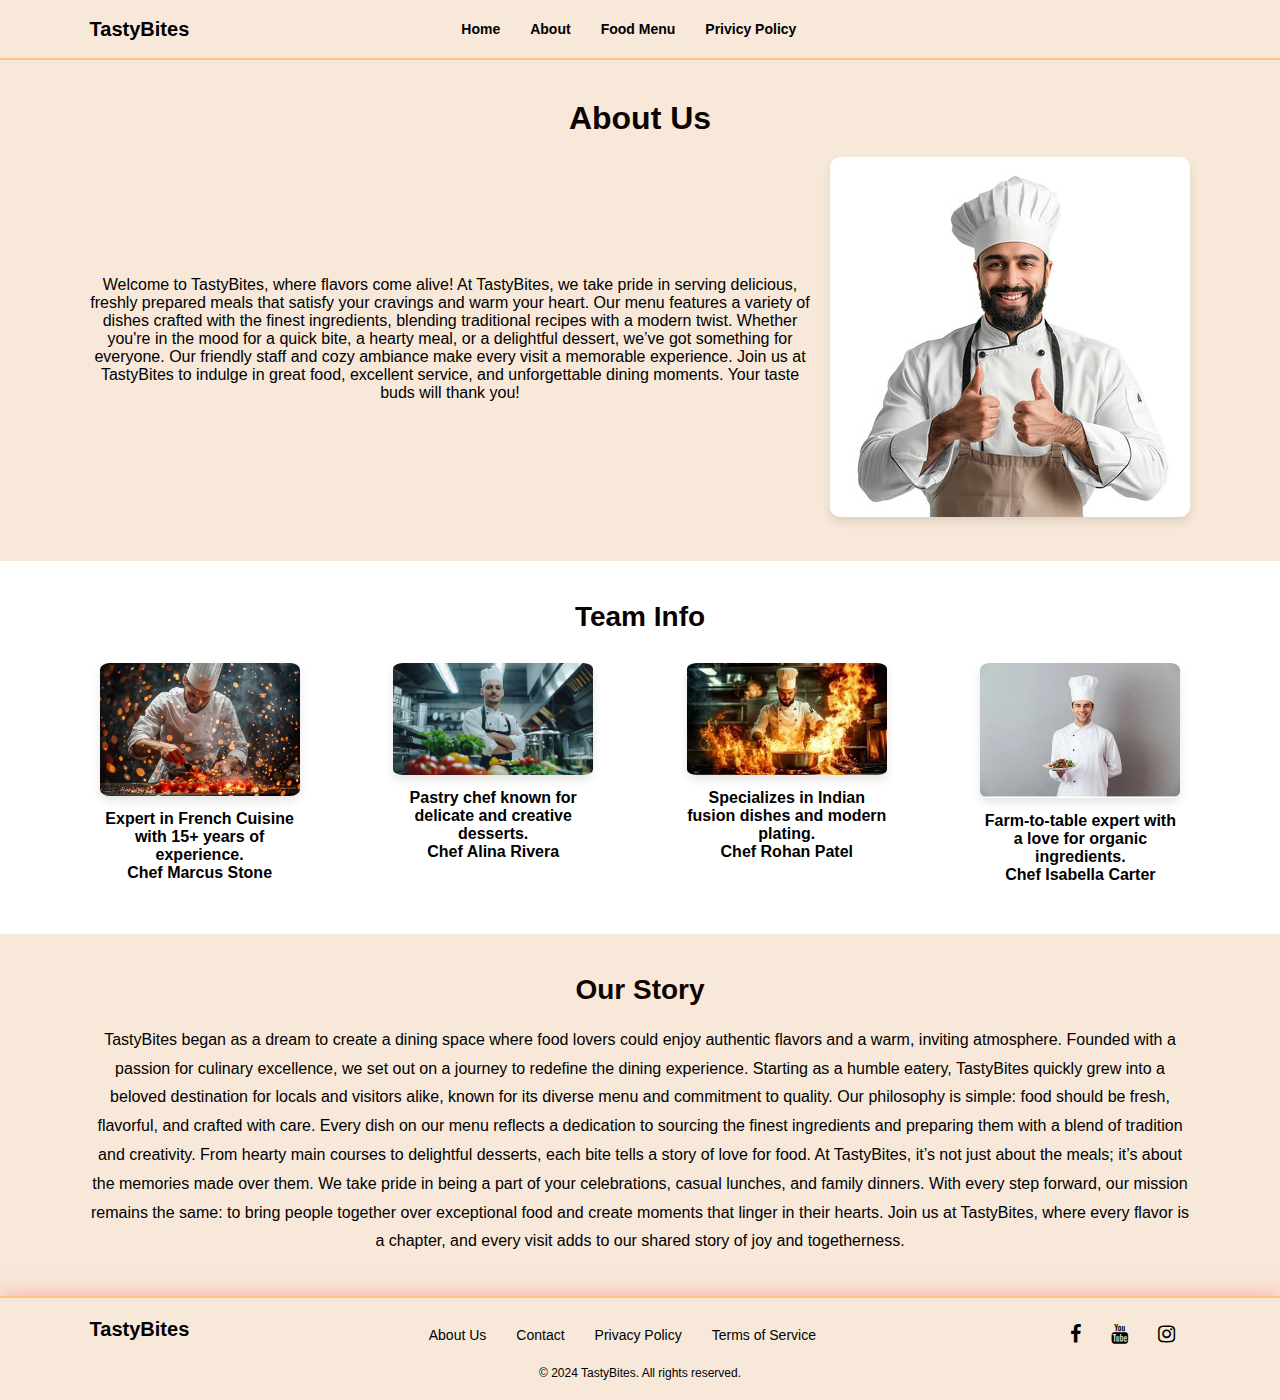
<file: About.html>
<!DOCTYPE html>
<html lang="en">
<head>
    <link rel="stylesheet" href="About.css">
    <link rel="shortcut icon" href="./imeges/fev icon.png" type="image/x-icon">
    <link rel="stylesheet" href="https://cdnjs.cloudflare.com/ajax/libs/font-awesome/6.5.2/css/all.min.css" integrity="sha512-SnH5WK+bZxgPHs44uWIX+LLJAJ9/2PkPKZ5QiAj6Ta86w+fsb2TkcmfRyVX3pBnMFcV7oQPJkl9QevSCWr3W6A==" crossorigin="anonymous" referrerpolicy="no-referrer" />
    <meta charset="UTF-8">
    <link rel="stylesheet" href="https://cdnjs.cloudflare.com/ajax/libs/font-awesome/4.7.0/css/font-awesome.min.css">
    <meta name="viewport" content="width=device-width, initial-scale=1.0">
    <title>About </title>

<body>
     
    <header>
        <div class="header">
           <div class="logo">
             <p>TastyBites</p>
 
             </div>
             <div class="bar">
                 <i class="fa-solid fa-bars"></i>
                 <i class="fa-solid fa-xmark" id="hdcross"></i>
             </div>
             <div class="nav">
                 <ul>
                     <a href="index.html">
                         <li>Home</li>
                     </a>
                     <a href="About.html">
                         <li>About</li>
                     </a>
                     <a href="Menu.html">
                         <li>Food Menu</li>
                     </a>
                     <a href="policy.html">
                         <li>Privicy Policy</li>
                     </a>  
                 </ul>
             </div>
             <div class="account">
                 <ul>
                     <a href="index.html">
                         <li>
                             <i class="fa-solid fa-house-chimney" style="margin-right: 20px;"></i>
                         </li>
                     </a>
                     <a href="#">
                         <li>
                             <i class="fa-solid fa-magnifying-glass searchicon " id="searchicon2"></i>
                         </li>
                     </a>
                     <div class="search" id="searchinput2">
                         <input type="search" placeholder="Search..">
                     <i class="fa-solid fa-magnifying-glass searchicon "></i>
                     </div>
                     
                     <a href="contact.html">
                         <li>
                             <i class="fa-solid fa-user" id="user-lap" style="margin-left: 20px;"></i>
                         </li>
                     </a>
                 </ul>
                
                 
             </div>
             
     </header>
    
    <section class="about-section">
        <h1>About Us</h1>
        <div class="about-content">
            <div class="about-text">
                <p>Welcome to TastyBites, where flavors come alive! At TastyBites, we take pride in serving delicious, freshly prepared meals that satisfy your cravings and warm your heart. Our menu features a variety of dishes crafted with the finest ingredients, blending traditional recipes with a modern twist. Whether you're in the mood for a quick bite, a hearty meal, or a delightful dessert, we’ve got something for everyone. Our friendly staff and cozy ambiance make every visit a memorable experience. Join us at TastyBites to indulge in great food, excellent service, and unforgettable dining moments. Your taste buds will thank you!</p>
            </div>
            <div class="about-image">
                <img src="./imeges/chef.jpg" alt="About Us">
            </div>
        </div>
    </section>

    
    <section class="team-section">
    <h2>Team Info</h2>
    <div class="team-cards">
        <div class="team-card">
            <div class="image-container">
                <img src="./imeges/chefimg1.avif" alt="Chef Marcus Stone">
                <div class="overlay">
                    <p>Expert in French Cuisine with 15+ years of experience.</p>
                </div>
            </div>
            <p>Chef Marcus Stone</p>
        </div>
        <div class="team-card">
            <div class="image-container">
                <img src="./imeges/chefimg2.jpg" alt="Chef Alina Rivera">
                <div class="overlay">
                    <p>Pastry chef known for delicate and creative desserts.</p>
                </div>
            </div>
            <p>Chef Alina Rivera</p>
        </div>
        <div class="team-card">
            <div class="image-container">
                <img src="./imeges/chefimg3.jpg" alt="Chef Rohan Patel">
                <div class="overlay">
                    <p>Specializes in Indian fusion dishes and modern plating.</p>
                </div>
            </div>
            <p>Chef Rohan Patel</p>
        </div>
        <div class="team-card">
            <div class="image-container">
                <img src="./imeges/chefimg5.jpg" alt="Chef Isabella Carter">
                <div class="overlay">
                    <p>Farm-to-table expert with a love for organic ingredients.</p>
                </div>
            </div>
            <p>Chef Isabella Carter</p>
        </div>
    </div>
</section>


        <section class="story-section">
        <h2>Our Story</h2>
        <p>TastyBites began as a dream to create a dining space where food lovers could enjoy authentic flavors and a warm, inviting atmosphere. Founded with a passion for culinary excellence, we set out on a journey to redefine the dining experience. Starting as a humble eatery, TastyBites quickly grew into a beloved destination for locals and visitors alike, known for its diverse menu and commitment to quality.

            Our philosophy is simple: food should be fresh, flavorful, and crafted with care. Every dish on our menu reflects a dedication to sourcing the finest ingredients and preparing them with a blend of tradition and creativity. From hearty main courses to delightful desserts, each bite tells a story of love for food.
            
            At TastyBites, it’s not just about the meals; it’s about the memories made over them. We take pride in being a part of your celebrations, casual lunches, and family dinners. With every step forward, our mission remains the same: to bring people together over exceptional food and create moments that linger in their hearts.
            
            Join us at TastyBites, where every flavor is a chapter, and every visit adds to our shared story of joy and togetherness.
            </p>
    </section>

    <footer class="footer">
        <div class="footer-container">
           <div class="footer-logo">
               <p>TastyBites</p>
           </div>
           <div class="footer-links">
               <ul>
                   <li><a href="About.html">About Us</a></li>
                   <li><a href="contact.html">Contact</a></li>
                   <li><a href="policy.html">Privacy Policy</a></li>
                   <li><a href="services.html">Terms of Service</a></li>
               </ul>
           </div>
           <div class="footer-social">
               <ul>
                   <li><a href="https://www.facebook.com" target="_blank"><i class="fa fa-facebook"></i></a></li>
                   <li><a href="https://www.youtube.com" target="_blank"><i class="fa fa-youtube"></i></a></li>
                   <li><a href="https://www.instagram.com" target="_blank"><i class="fa fa-instagram"></i></a></li>
               </ul>
           </div>
           
       </div>
       <div class="footer-bottom">
           <p>© 2024 TastyBites. All rights reserved.</p>
       </div>
   </footer>
</html>
</file>
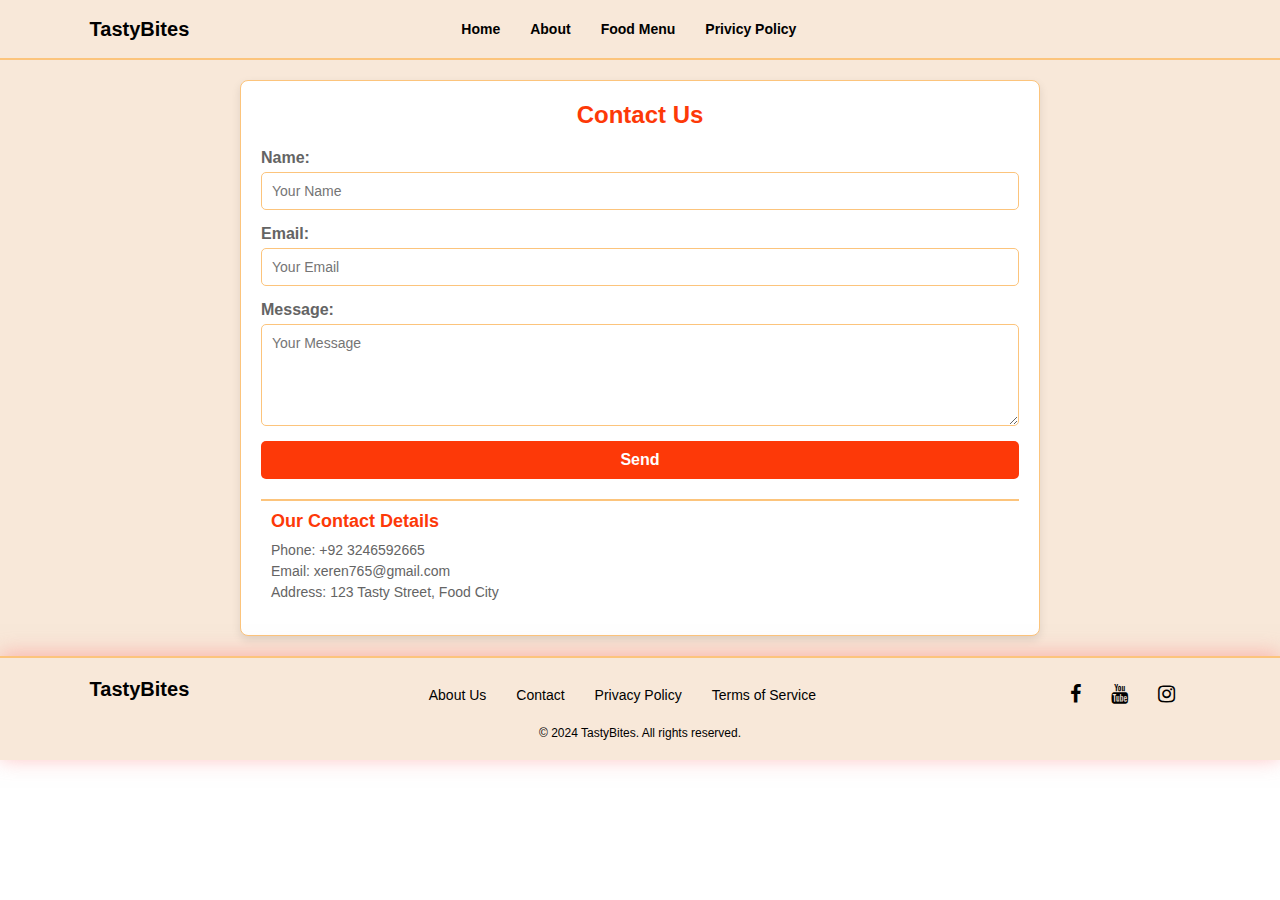
<file: contact.html>
<!DOCTYPE html>
<html lang="en">
<head>
    <link rel="stylesheet" href="contact.css">
    <link rel="stylesheet" href="https://cdnjs.cloudflare.com/ajax/libs/font-awesome/6.5.2/css/all.min.css" integrity="sha512-SnH5WK+bZxgPHs44uWIX+LLJAJ9/2PkPKZ5QiAj6Ta86w+fsb2TkcmfRyVX3pBnMFcV7oQPJkl9QevSCWr3W6A==" crossorigin="anonymous" referrerpolicy="no-referrer" />
    <link rel="stylesheet" href="https://cdnjs.cloudflare.com/ajax/libs/font-awesome/4.7.0/css/font-awesome.min.css">
    <link rel="shortcut icon" href="./imeges/fev icon.png" type="image/x-icon">
    <meta charset="UTF-8">
    <meta name="viewport" content="width=device-width, initial-scale=1.0">
    <title>Contact us </title>
</head>
<body>
    
    <header>
        <div class="header">
           <div class="logo">
             <p>TastyBites</p>
 
             </div>
             <div class="bar">
                 <i class="fa-solid fa-bars"></i>
                 <i class="fa-solid fa-xmark" id="hdcross"></i>
             </div>
             <div class="nav">
                 <ul>
                     <a href="index.html">
                         <li>Home</li>
                     </a>
                     <a href="About.html">
                         <li>About</li>
                     </a>
                     <a href="Menu.html">
                         <li>Food Menu</li>
                     </a>
                     <a href="policy.html">
                         <li>Privicy Policy</li>
                     </a>  
                 </ul>
             </div>
             <div class="account">
                 <ul>
                     <a href="index.html">
                         <li>
                             <i class="fa-solid fa-house-chimney" style="margin-right: 20px;"></i>
                         </li>
                     </a>
                     <a href="#">
                         <li>
                             <i class="fa-solid fa-magnifying-glass searchicon " id="searchicon2"></i>
                         </li>
                     </a>
                     <div class="search" id="searchinput2">
                         <input type="search" placeholder="Search..">
                     <i class="fa-solid fa-magnifying-glass searchicon "></i>
                     </div>
                     
                     <a href="contact.html">
                         <li>
                             <i class="fa-solid fa-user" id="user-lap" style="margin-left: 20px;"></i>
                         </li>
                     </a>
                 </ul>
                
                 
             </div>
  </header>

         <main>
             <section class="contact">
                 <h1>Contact Us</h1>
                 <form action="submit_contact.php" method="POST">
                     <label for="name">Name:</label>
                     <input type="text" id="name" name="name" placeholder="Your Name" required>
     
                     <label for="email">Email:</label>
                     <input type="email" id="email" name="email" placeholder="Your Email" required>
     
                     <label for="message">Message:</label>
                     <textarea id="message" name="message" rows="5" placeholder="Your Message" required></textarea>
     
                     <button type="submit">Send</button>
                 </form>
     
                 <div class="contact-info">
                     <h2>Our Contact Details</h2>
                     <p>Phone: +92 3246592665</p>
                     <p>Email: xeren765@gmail.com</p>
                     <p>Address: 123 Tasty Street, Food City</p>
                 </div>
             </section>
         </main>
     
    <footer class="footer">
        <div class="footer-container">
           <div class="footer-logo">
               <p>TastyBites</p>
           </div>
           <div class="footer-links">
               <ul>
                   <li><a href="About.html">About Us</a></li>
                   <li><a href="contact.html">Contact</a></li>
                   <li><a href="policy.html">Privacy Policy</a></li>
                   <li><a href="services.html">Terms of Service</a></li>
               </ul>
           </div>
           <div class="footer-social">
               <ul>
                   <li><a href="https://www.facebook.com" target="_blank"><i class="fa fa-facebook"></i></a></li>
                   <li><a href="https://www.youtube.com" target="_blank"><i class="fa fa-youtube"></i></a></li>
                   <li><a href="https://www.instagram.com" target="_blank"><i class="fa fa-instagram"></i></a></li>
               </ul>
           </div>
           
       </div>
       <div class="footer-bottom">
           <p>© 2024 TastyBites. All rights reserved.</p>
       </div>
   </footer>
    
</body>
</html>
</file>
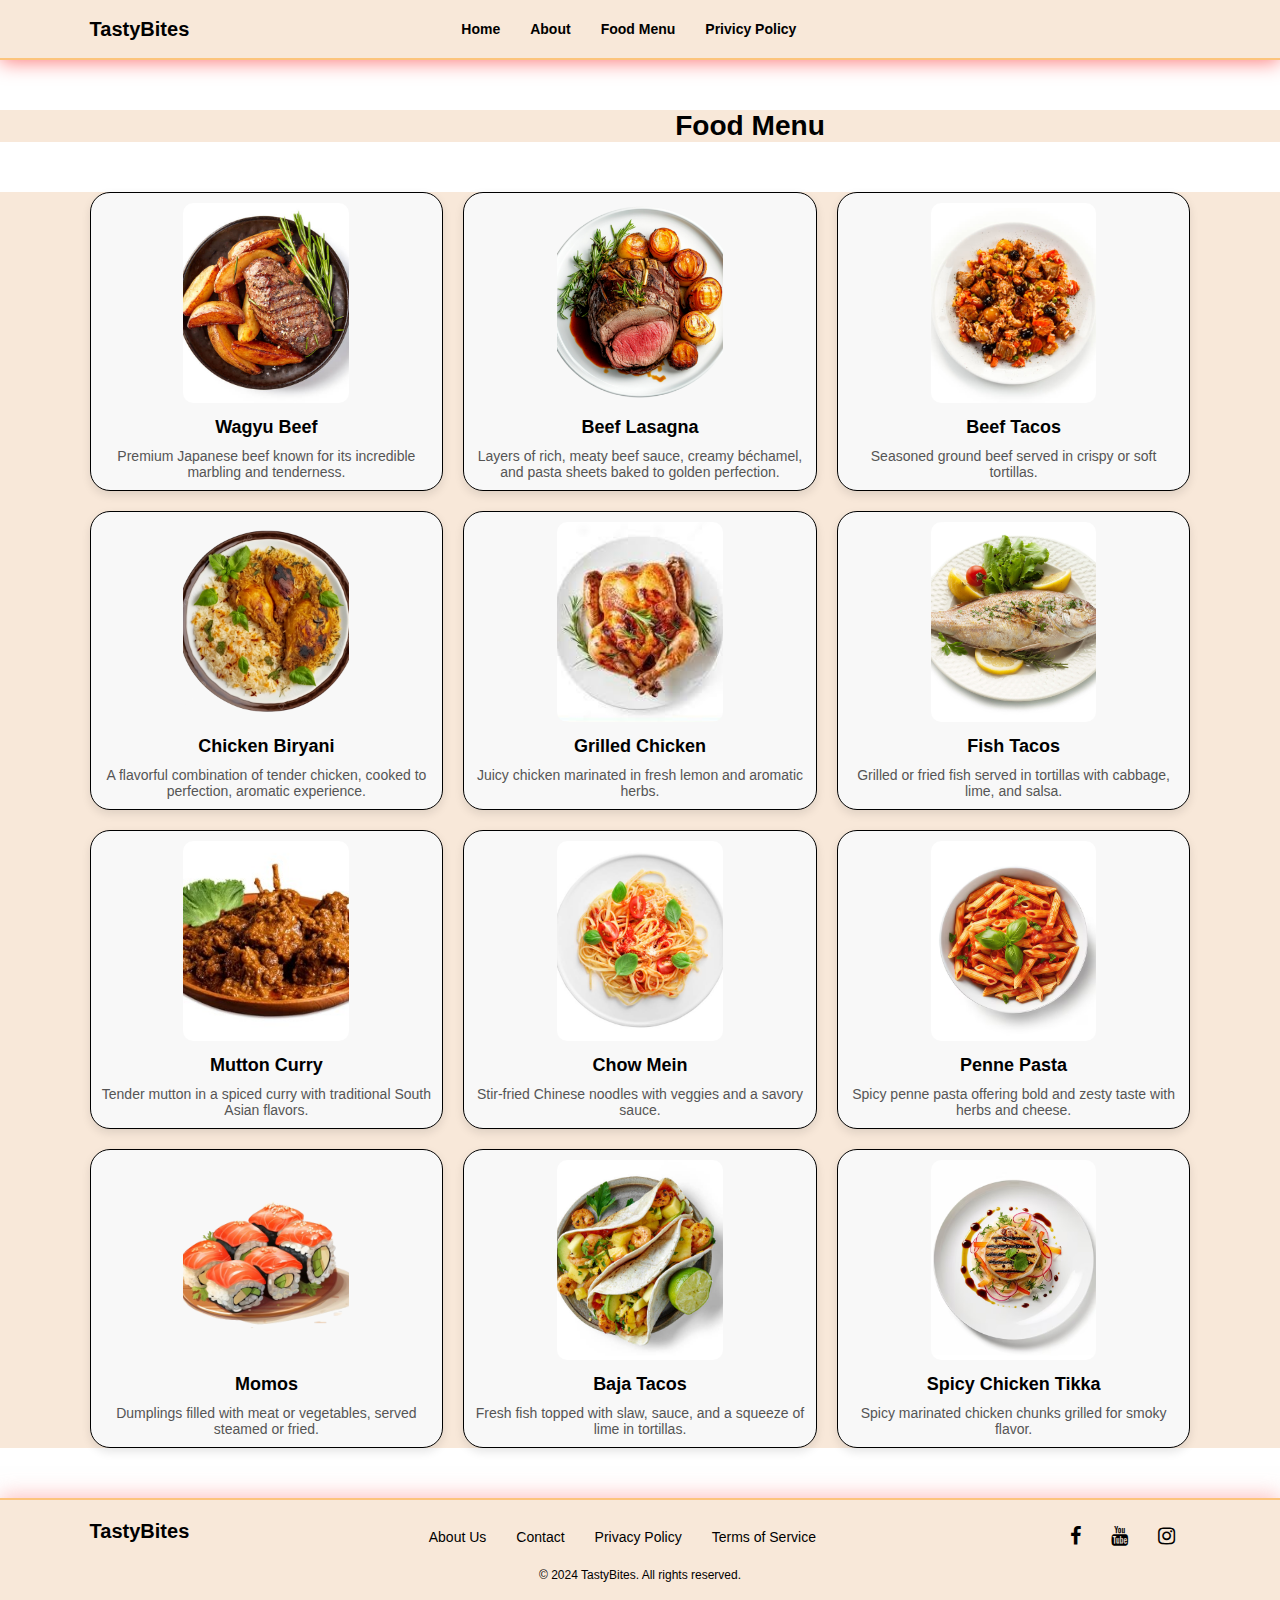
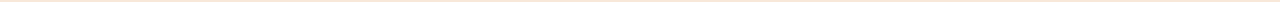
<file: Menu.html>
<!DOCTYPE html>
<html lang="en">
<head>
    <link rel="stylesheet" href="Menu.css">
    <link rel="shortcut icon" href="./imeges/fev icon.png" type="image/x-icon">
    <link rel="stylesheet" href="https://cdnjs.cloudflare.com/ajax/libs/font-awesome/6.5.2/css/all.min.css" integrity="sha512-SnH5WK+bZxgPHs44uWIX+LLJAJ9/2PkPKZ5QiAj6Ta86w+fsb2TkcmfRyVX3pBnMFcV7oQPJkl9QevSCWr3W6A==" crossorigin="anonymous" referrerpolicy="no-referrer" />
    <meta charset="UTF-8">
    <link rel="stylesheet" href="https://cdnjs.cloudflare.com/ajax/libs/font-awesome/4.7.0/css/font-awesome.min.css">
    <meta name="viewport" content="width=device-width, initial-scale=1.0">
    <title>Menu </title>

</head>
<body>
    
    <header>
        <div class="header">
           <div class="logo">
             <p>TastyBites</p>
 
             </div>
             <div class="bar">
                 <i class="fa-solid fa-bars"></i>
                 <i class="fa-solid fa-xmark" id="hdcross"></i>
             </div>
             <div class="nav">
                 <ul>
                     <a href="index.html">
                         <li>Home</li>
                     </a>
                     <a href="About.html">
                         <li>About</li>
                     </a>
                     <a href="Menu.html">
                         <li>Food Menu</li>
                     </a> 
                     <a href="policy.html">
                         <li>Privicy Policy</li>
                     </a>  
                 </ul>
             </div>
             <div class="account">
                 <ul>
                     <a href="index.html">
                         <li>
                             <i class="fa-solid fa-house-chimney" style="margin-right: 20px;"></i>
                         </li>
                     </a>
                     <a href="#">
                         <li>
                             <i class="fa-solid fa-magnifying-glass searchicon " id="searchicon2"></i>
                         </li>
                     </a>
                     <div class="search" id="searchinput2">
                         <input type="search" placeholder="Search..">
                     <i class="fa-solid fa-magnifying-glass searchicon "></i>
                     </div>
                     
                     <a href="contact.html">
                         <li>
                             <i class="fa-solid fa-user" id="user-lap" style="margin-left: 20px;"></i>
                         </li>
                     </a>
                 </ul>
                
                 
             </div>
             
 </header>
    <main>
    
        <div class="heading">
            <h3>Food Menu</h3>
        </div>
<div class="menu-container">

  <a href="order.html?item=wagyu-beef" class="menu-item">
    <div class="menu-card">
      <img src="./imeges/beef.jpg" alt="Wagyu Beef">
      <h3>Wagyu Beef</h3>
      <p>Premium Japanese beef known for its incredible marbling and tenderness.</p>
    </div>
  </a>

  <a href="order.html?item=beef-lasagna" class="menu-item">
    <div class="menu-card">
      <img src="./imeges/beef2.png" alt="Beef Lasagna">
      <h3>Beef Lasagna</h3>
      <p>Layers of rich, meaty beef sauce, creamy béchamel, and pasta sheets baked to golden perfection.</p>
    </div>
  </a>

  <a href="order.html?item=beef-tacos" class="menu-item">
    <div class="menu-card">
      <img src="./imeges/beef3.jpg" alt="Beef Tacos">
      <h3>Beef Tacos</h3>
      <p>Seasoned ground beef served in crispy or soft tortillas.</p>
    </div>
  </a>

  <a href="order.html?item=chicken-biryani" class="menu-item">
    <div class="menu-card">
      <img src="./imeges/biryani.png" alt="Chicken Biryani">
      <h3>Chicken Biryani</h3>
      <p>A flavorful combination of tender chicken, cooked to perfection, aromatic experience.</p>
    </div>
  </a>

  <a href="order.html?item=grilled-chicken" class="menu-item">
    <div class="menu-card">
      <img src="./imeges/chicken.jpg" alt="Grilled Chicken">
      <h3>Grilled Chicken</h3>
      <p>Juicy chicken marinated in fresh lemon and aromatic herbs.</p>
    </div>
  </a>

  <a href="order.html?item=fish-tacos" class="menu-item">
    <div class="menu-card">
      <img src="./imeges/fish.jpg" alt="Fish Tacos">
      <h3>Fish Tacos</h3>
      <p>Grilled or fried fish served in tortillas with cabbage, lime, and salsa.</p>
    </div>
  </a>

  <a href="order.html?item=mutton-curry" class="menu-item">
    <div class="menu-card">
      <img src="./imeges/mutton..jpg" alt="Mutton Curry">
      <h3>Mutton Curry</h3>
      <p>Tender mutton in a spiced curry with traditional South Asian flavors.</p>
    </div>
  </a>

  <a href="order.html?item=chow-mein" class="menu-item">
    <div class="menu-card">
      <img src="./imeges/noodle.jpg" alt="Chow Mein">
      <h3>Chow Mein</h3>
      <p>Stir-fried Chinese noodles with veggies and a savory sauce.</p>
    </div>
  </a>

  <a href="order.html?item=penne-pasta" class="menu-item">
    <div class="menu-card">
      <img src="./imeges/pasta.avif" alt="Penne Pasta">
      <h3>Penne Pasta</h3>
      <p>Spicy penne pasta offering bold and zesty taste with herbs and cheese.</p>
    </div>
  </a>

  <a href="order.html?item=momos" class="menu-item">
    <div class="menu-card">
      <img src="./imeges/img2.png" alt="Momos">
      <h3>Momos</h3>
      <p>Dumplings filled with meat or vegetables, served steamed or fried.</p>
    </div>
  </a>

  <a href="order.html?item=baja-tacos" class="menu-item">
    <div class="menu-card">
      <img src="./imeges/pic7.jpg" alt="Baja Tacos">
      <h3>Baja Tacos</h3>
      <p>Fresh fish topped with slaw, sauce, and a squeeze of lime in tortillas.</p>
    </div>
  </a>

  <a href="order.html?item=chicken-tikka" class="menu-item">
    <div class="menu-card">
      <img src="./imeges/pic5.avif" alt="Chicken Tikka">
      <h3>Spicy Chicken Tikka</h3>
      <p>Spicy marinated chicken chunks grilled for smoky flavor.</p>
    </div>
  </a>

</div>


    <footer class="footer">
        <div class="footer-container">
           <div class="footer-logo">
               <p>TastyBites</p>
           </div>
           <div class="footer-links">
               <ul>
                   <li><a href="About.html">About Us</a></li>
                   <li><a href="contact.html">Contact</a></li>
                   <li><a href="policy.html">Privacy Policy</a></li>
                   <li><a href="services.html">Terms of Service</a></li>
               </ul>
           </div>
           <div class="footer-social">
               <ul>
                   <li><a href="https://www.facebook.com" target="_blank"><i class="fa fa-facebook"></i></a></li>
                   <li><a href="https://www.youtube.com" target="_blank"><i class="fa fa-youtube"></i></a></li>
                   <li><a href="https://www.instagram.com" target="_blank"><i class="fa fa-instagram"></i></a></li>
               </ul>
           </div>
           
       </div>
       <div class="footer-bottom">
           <p>© 2024 TastyBites. All rights reserved.</p>
       </div>
   </footer>
</body>
</html>
</file>
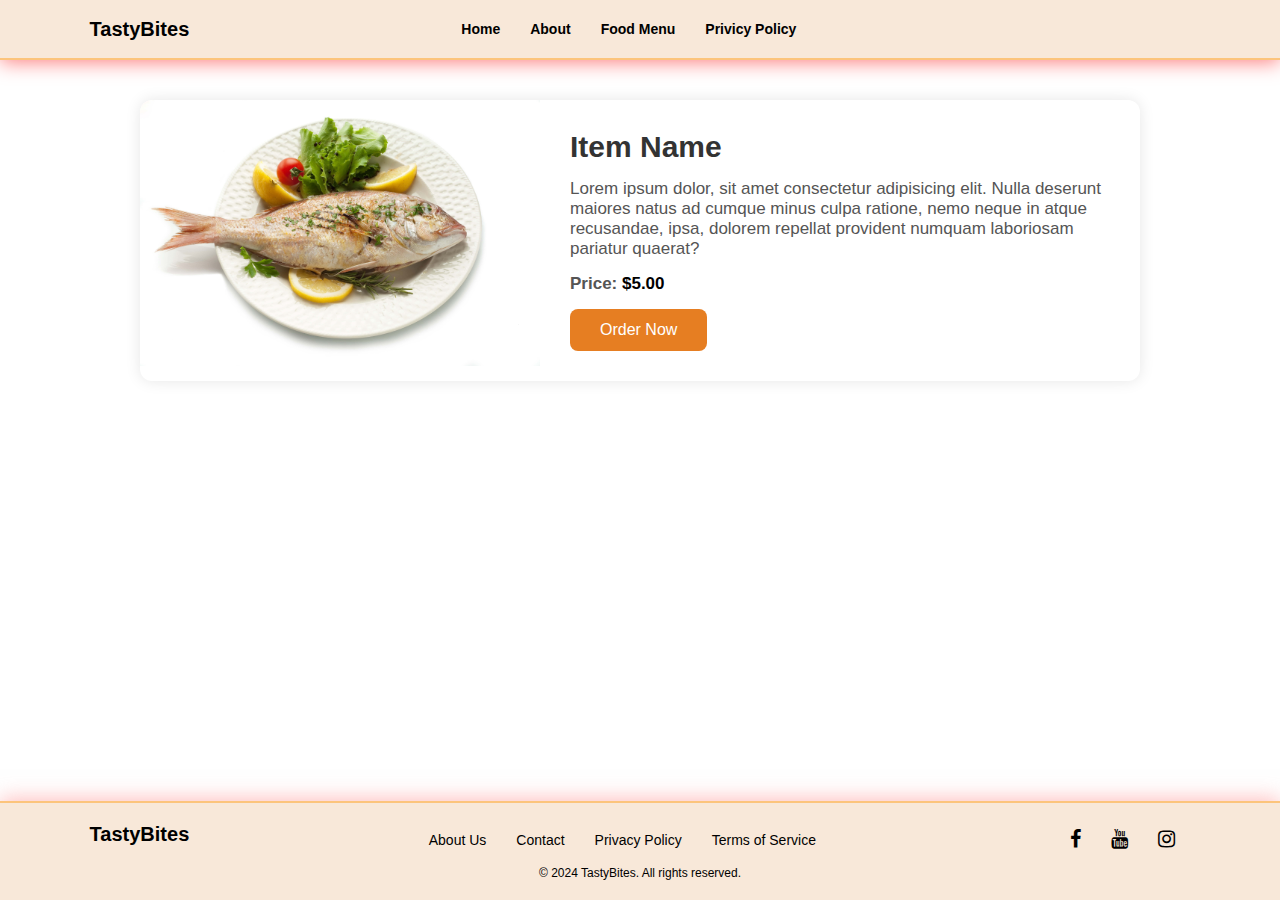
<file: order.html>
<!DOCTYPE html>
<html lang="en">
<head>
    <link rel="stylesheet" href="order.css">
    <link rel="shortcut icon" href="./imeges/fev icon.png" type="image/x-icon">
    <link rel="stylesheet" href="https://cdnjs.cloudflare.com/ajax/libs/font-awesome/6.5.2/css/all.min.css" integrity="sha512-SnH5WK+bZxgPHs44uWIX+LLJAJ9/2PkPKZ5QiAj6Ta86w+fsb2TkcmfRyVX3pBnMFcV7oQPJkl9QevSCWr3W6A==" crossorigin="anonymous" referrerpolicy="no-referrer" />
    <meta charset="UTF-8">
    <link rel="stylesheet" href="https://cdnjs.cloudflare.com/ajax/libs/font-awesome/4.7.0/css/font-awesome.min.css">
    

    <meta name="viewport" content="width=device-width, initial-scale=1.0">
    <title>TastyBites</title>
</head>

<body>
    
    <header>
        <div class="header">
            <div class="logo">
                <p>TastyBites</p>

            </div>
            <div class="bar">
                <i class="fa-solid "></i>
                <i class="fa-solid fa-xmark" id="hdcross"></i>
            </div>
            <div class="nav">
                <ul>
                    <a href="index.html">
                        <li>Home</li>
                    </a>
                    <a href="About.html">
                        <li>About</li>
                    </a>
                    <a href="Menu.html">
                        <li>Food Menu</li>
                    </a>
                    <a href="policy.html">
                        <li>Privicy Policy</li>
                    </a>
                </ul>
            </div>
            <div class="account">
                <ul>
                    <a href="index.html">
                        <li>
                            <i class="fa-solid fa-house-chimney" style="margin-right: 20px; "></i>
                        </li>
                    </a>
                    <a href="#">
                        <li>
                            <i class="fa-solid fa-magnifying-glass searchicon " id="searchicon2"></i>
                        </li>
                    </a>
                    <div class="search" id="searchinput2">
                        <input type="search" placeholder="Search..">
                        <i class="fa-solid fa-magnifying-glass searchicon "></i>
                    </div>

                    <a href="contact.html">
                        <li>
                            <i class="fa-solid fa-user" id="user-lap" style="margin-left: 20px;"></i>
                        </li>
                    </a>
                </ul>


            </div>

    </header>
    
    <main>
        <div class="order-container">
            <div class="order-image">
                <img id="itemImage" src="imeges/fish.jpg" alt="Food Item">
            </div>
            <div class="order-details">
                <h2 id="itemName">Item Name</h2>
                <p id="itemDesc">Lorem ipsum dolor, sit amet consectetur adipisicing elit. Nulla deserunt maiores natus ad cumque minus culpa ratione, nemo neque in atque recusandae, ipsa, dolorem repellat provident numquam laboriosam pariatur quaerat?</p>
                <p class="price">Price: <span id="itemPrice">$5.00</span></p>
                <button class="order-button">Order Now</button>
            </div>
        </div>
    </main>

    <footer class="footer">
        <div class="footer-container">
            <div class="footer-logo">
                <p>TastyBites</p>
            </div>
            <div class="footer-links">
                <ul>
                    <li><a href="About.html">About Us</a></li>
                    <li><a href="contact.html">Contact</a></li>
                    <li><a href="policy.html">Privacy Policy</a></li>
                    <li><a href="services.html">Terms of Service</a></li>
                </ul>
            </div>
            <div class="footer-social">
                <ul>
                    <li><a href="https://www.facebook.com" target="_blank"><i class="fa fa-facebook"></i></a></li>
                    <li><a href="https://www.youtube.com" target="_blank"><i class="fa fa-youtube"></i></a></li>
                    <li><a href="https://www.instagram.com" target="_blank"><i class="fa fa-instagram"></i></a></li>
                </ul>
            </div>

        </div>
        <div class="footer-bottom">
            <p>© 2024 TastyBites. All rights reserved.</p>
        </div>
    </footer>
    <a href="Menu.html"> </a>
 <a href="About.html"></a>
 <a href="contact.html"></a>
 <a href="policy.html"></a>
 <a href="services.html"></a>


</body>

</html>
</file>
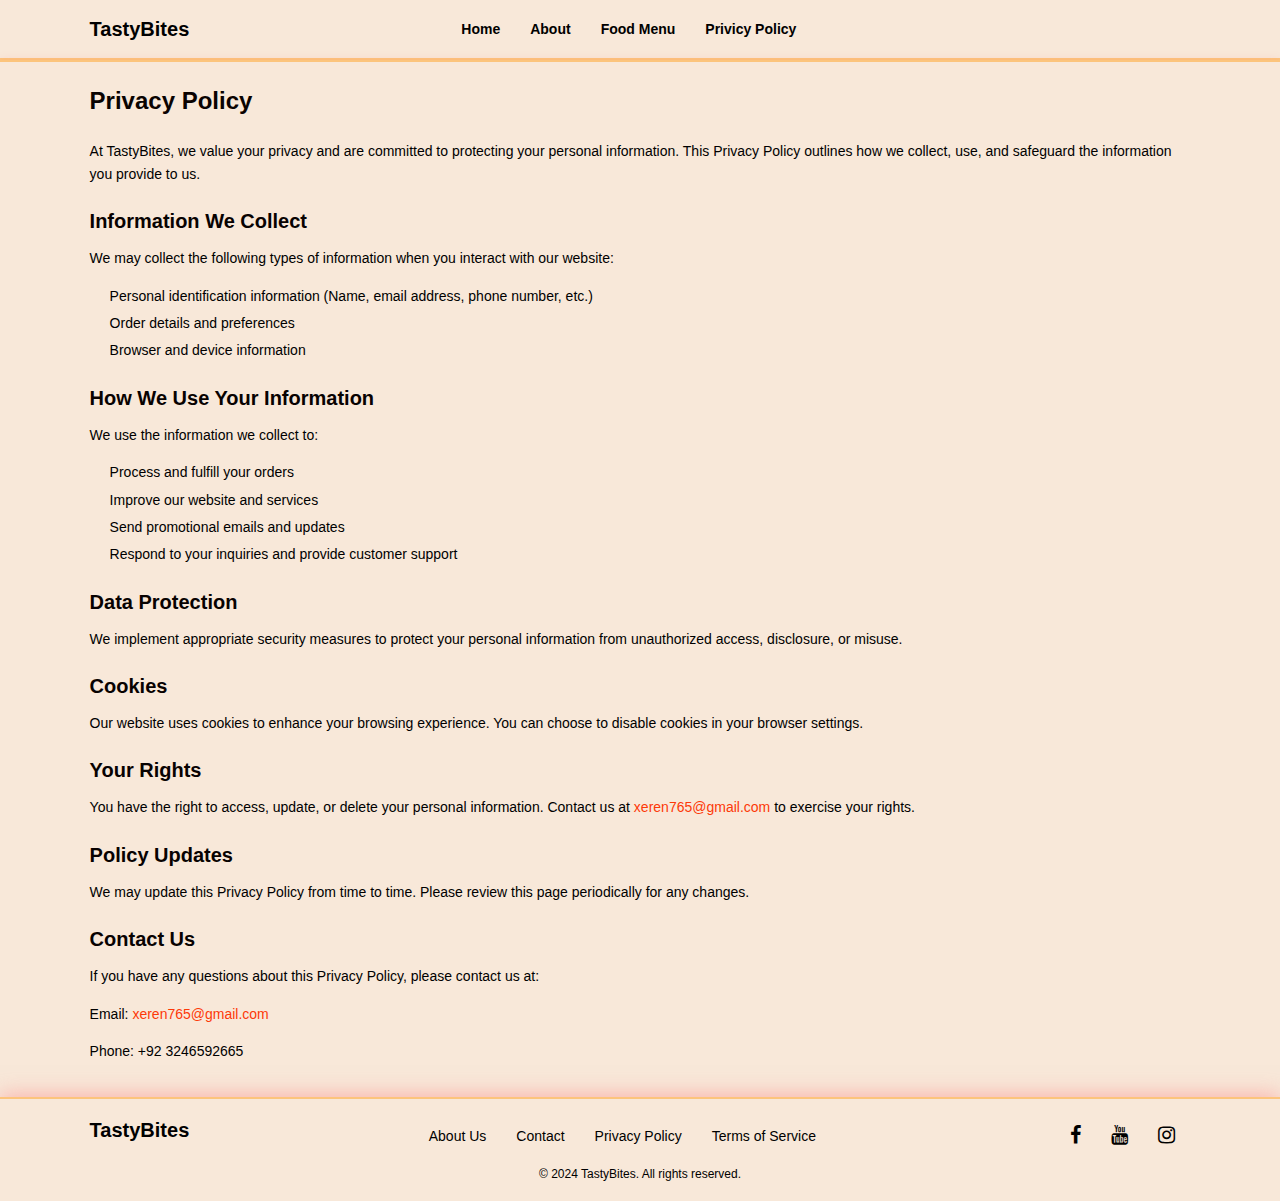
<file: policy.html>
<!DOCTYPE html>
<html lang="en">
<head>
    <link rel="stylesheet" href="policy.css">
    <link rel="stylesheet" href="https://cdnjs.cloudflare.com/ajax/libs/font-awesome/6.5.2/css/all.min.css" integrity="sha512-SnH5WK+bZxgPHs44uWIX+LLJAJ9/2PkPKZ5QiAj6Ta86w+fsb2TkcmfRyVX3pBnMFcV7oQPJkl9QevSCWr3W6A==" crossorigin="anonymous" referrerpolicy="no-referrer" />
    <link rel="stylesheet" href="https://cdnjs.cloudflare.com/ajax/libs/font-awesome/4.7.0/css/font-awesome.min.css">
    <link rel="shortcut icon" href="./imeges/fev icon.png" type="image/x-icon">
    <meta charset="UTF-8">
    <meta name="viewport" content="width=device-width, initial-scale=1.0">
    <title>Privacy Policy</title>
</head>
<body>
    
    <header>
        <div class="header">
            <div class="logo">
                <p>TastyBites</p>
            </div>
            <div class="bar">
                <i class="fa-solid fa-bars"></i>
                <i class="fa-solid fa-xmark" id="hdcross"></i>
            </div>
            <div class="nav">
                <ul>
                    <a href="index.html">
                        <li>Home</li>
                    </a>
                    <a href="About.html">
                        <li>About</li>
                    </a>
                    <a href="Menu.html">
                        <li>Food Menu</li>
                    </a>
                    <a href="policy.html">
                         <li>Privicy Policy</li>
                    </a>  
                </ul>
            </div>
            <div class="account">
                <ul>
                    <a href="index.html">
                        <li>
                            <i class="fa-solid fa-house-chimney" style="margin-right: 20px;"></i>
                        </li>
                    </a>
                    <a href="#">
                        <li>
                            <i class="fa-solid fa-magnifying-glass searchicon" id="searchicon2"></i>
                        </li>
                    </a>
                    <div class="search" id="searchinput2">
                        <input type="search" placeholder="Search..">
                        <i class="fa-solid fa-magnifying-glass searchicon"></i>
                    </div>
                    <a href="contact.html">
                        <li>
                            <i class="fa-solid fa-user" id="user-lap" style="margin-left: 20px;"></i>
                        </li>
                    </a>
                </ul>
            </div>
        </div>
    </header>

    <main>
        <section class="privacy-policy">
            <h1>Privacy Policy</h1>
            <p>At TastyBites, we value your privacy and are committed to protecting your personal information. This Privacy Policy outlines how we collect, use, and safeguard the information you provide to us.</p>

            <h2>Information We Collect</h2>
            <p>We may collect the following types of information when you interact with our website:</p>
            <ul>
                <li>Personal identification information (Name, email address, phone number, etc.)</li>
                <li>Order details and preferences</li>
                <li>Browser and device information</li>
            </ul>

            <h2>How We Use Your Information</h2>
            <p>We use the information we collect to:</p>
            <ul>
                <li>Process and fulfill your orders</li>
                <li>Improve our website and services</li>
                <li>Send promotional emails and updates</li>
                <li>Respond to your inquiries and provide customer support</li>
            </ul>

            <h2>Data Protection</h2>
            <p>We implement appropriate security measures to protect your personal information from unauthorized access, disclosure, or misuse.</p>

            <h2>Cookies</h2>
            <p>Our website uses cookies to enhance your browsing experience. You can choose to disable cookies in your browser settings.</p>

            <h2>Your Rights</h2>
            <p>You have the right to access, update, or delete your personal information. Contact us at <a href="xeren765@gmail.com">xeren765@gmail.com</a> to exercise your rights.</p>

            <h2>Policy Updates</h2>
            <p>We may update this Privacy Policy from time to time. Please review this page periodically for any changes.</p>

            <h2>Contact Us</h2>
            <p>If you have any questions about this Privacy Policy, please contact us at:</p>
            <p>Email: <a href="xeren765@gmail.com">xeren765@gmail.com</a></p>
            <p>Phone: +92 3246592665</p>
        </section>
    </main>

      
    <footer class="footer">
        <div class="footer-container">
           <div class="footer-logo">
               <p>TastyBites</p>
           </div>
           <div class="footer-links">
               <ul>
                   <li><a href="About.html">About Us</a></li>
                   <li><a href="contact.html">Contact</a></li>
                   <li><a href="policy.html">Privacy Policy</a></li>
                   <li><a href="services.html">Terms of Service</a></li>
               </ul>
           </div>
           <div class="footer-social">
               <ul>
                   <li><a href="https://www.facebook.com" target="_blank"><i class="fa fa-facebook"></i></a></li>
                   <li><a href="https://www.youtube.com" target="_blank"><i class="fa fa-youtube"></i></a></li>
                   <li><a href="https://www.instagram.com" target="_blank"><i class="fa fa-instagram"></i></a></li>
               </ul>
           </div>
           
       </div>
       <div class="footer-bottom">
           <p>© 2024 TastyBites. All rights reserved.</p>
       </div>
   </footer>

 
</body>
</html>
</file>
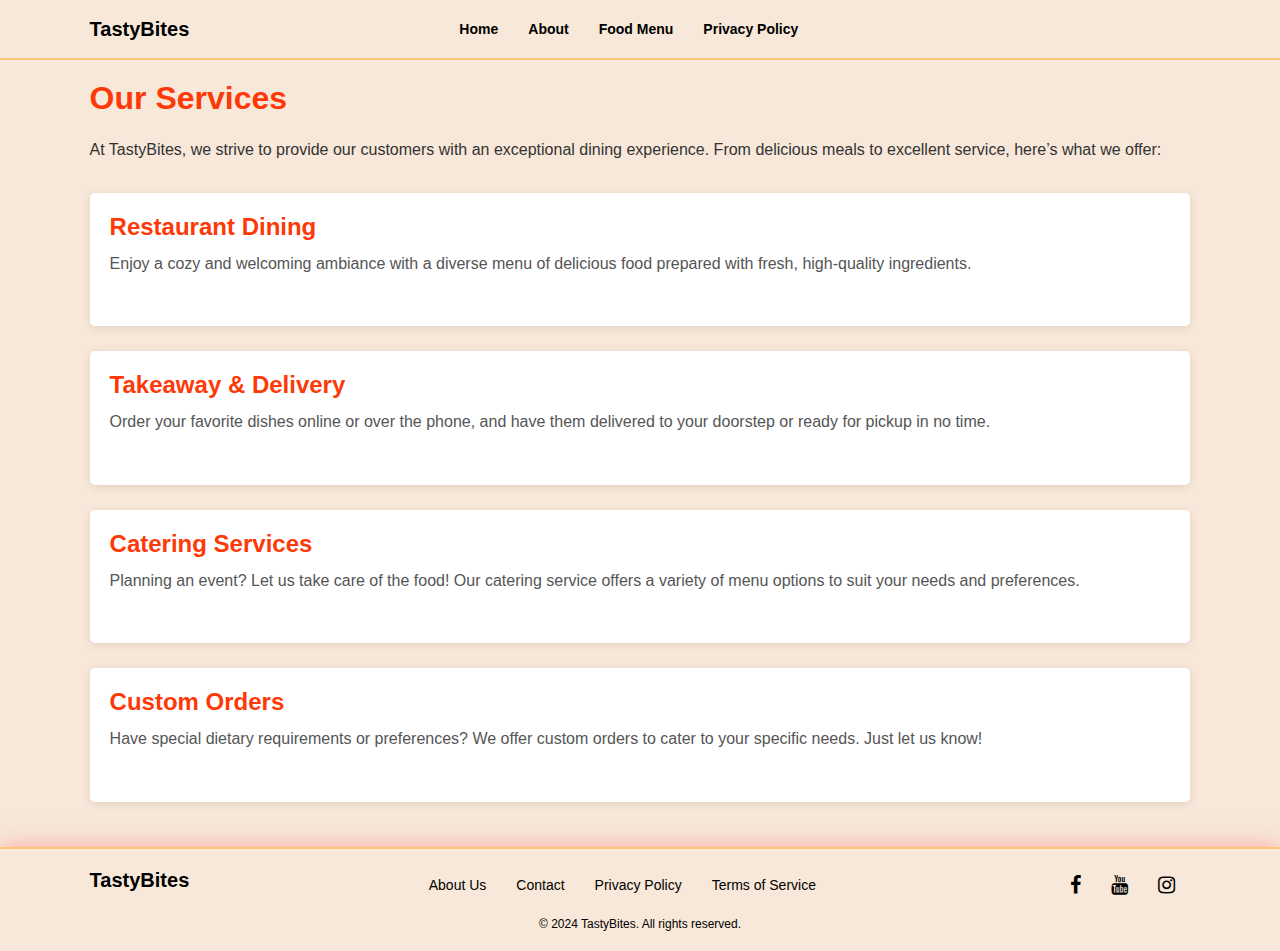
<file: services.html>
<!DOCTYPE html>
<html lang="en">
<head>
    <link rel="stylesheet" href="services.css">
    <link rel="stylesheet" href="https://cdnjs.cloudflare.com/ajax/libs/font-awesome/6.5.2/css/all.min.css" integrity="sha512-SnH5WK+bZxgPHs44uWIX+LLJAJ9/2PkPKZ5QiAj6Ta86w+fsb2TkcmfRyVX3pBnMFcV7oQPJkl9QevSCWr3W6A==" crossorigin="anonymous" referrerpolicy="no-referrer" />
    <link rel="stylesheet" href="https://cdnjs.cloudflare.com/ajax/libs/font-awesome/4.7.0/css/font-awesome.min.css">
    <link rel="shortcut icon" href="./imeges/fev icon.png" type="image/x-icon">
    <meta charset="UTF-8">
    <meta name="viewport" content="width=device-width, initial-scale=1.0">
    <title>Services</title>
</head>
<body>
    <header>
        <div class="header">
            <div class="logo">
                <p>TastyBites</p>
            </div>
            <div class="bar">
                <i class="fa-solid fa-bars"></i>
                <i class="fa-solid fa-xmark" id="hdcross"></i>
            </div>
            <div class="nav">
                <ul>
                    <a href="index.html">
                        <li>Home</li>
                    </a>
                    <a href="About.html">
                        <li>About</li>
                    </a>
                    <a href="Menu.html">
                        <li>Food Menu</li>
                    </a>
                    <a href="policy.html">
                         <li>Privacy Policy</li>
                    </a>  
                </ul>
            </div>
            <div class="account">
                <ul>
                    <a href="index.html">
                        <li>
                            <i class="fa-solid fa-house-chimney" style="margin-right: 20px;"></i>
                        </li>
                    </a>
                    <a href="#">
                        <li>
                            <i class="fa-solid fa-magnifying-glass searchicon" id="searchicon2"></i>
                        </li>
                    </a>
                    <div class="search" id="searchinput2">
                        <input type="search" placeholder="Search..">
                        <i class="fa-solid fa-magnifying-glass searchicon"></i>
                    </div>
                    <a href="contact.html">
                        <li>
                            <i class="fa-solid fa-user" id="user-lap" style="margin-left: 20px;"></i>
                        </li>
                    </a>
                </ul>
            </div>
        </div>
    </header>

    <main>
        <section class="services">
            <h1>Our Services</h1>
            <p>At TastyBites, we strive to provide our customers with an exceptional dining experience. From delicious meals to excellent service, here’s what we offer:</p>

            <div class="service-item">
                <h2>Restaurant Dining</h2>
                <p>Enjoy a cozy and welcoming ambiance with a diverse menu of delicious food prepared with fresh, high-quality ingredients.</p>
            </div>

            <div class="service-item">
                <h2>Takeaway & Delivery</h2>
                <p>Order your favorite dishes online or over the phone, and have them delivered to your doorstep or ready for pickup in no time.</p>
            </div>

            <div class="service-item">
                <h2>Catering Services</h2>
                <p>Planning an event? Let us take care of the food! Our catering service offers a variety of menu options to suit your needs and preferences.</p>
            </div>

            <div class="service-item">
                <h2>Custom Orders</h2>
                <p>Have special dietary requirements or preferences? We offer custom orders to cater to your specific needs. Just let us know!</p>
            </div>
        </section>
    </main>

    <footer class="footer">
        <div class="footer-container">
           <div class="footer-logo">
               <p>TastyBites</p>
           </div>
           <div class="footer-links">
               <ul>
                   <li><a href="About.html">About Us</a></li>
                   <li><a href="contact.html">Contact</a></li>
                   <li><a href="policy.html">Privacy Policy</a></li>
                   <li><a href="services.html">Terms of Service</a></li>
               </ul>
           </div>
           <div class="footer-social">
               <ul>
                   <li><a href="https://www.facebook.com" target="_blank"><i class="fa fa-facebook"></i></a></li>
                   <li><a href="https://www.youtube.com" target="_blank"><i class="fa fa-youtube"></i></a></li>
                   <li><a href="https://www.instagram.com" target="_blank"><i class="fa fa-instagram"></i></a></li>
               </ul>
           </div>
       </div>
       <div class="footer-bottom">
           <p>© 2024 TastyBites. All rights reserved.</p>
       </div>
   </footer>

</body>
</html>
</file>
<file: About.css>
* {
    margin: 0;
    padding: 0;
    box-sizing: border-box;
    list-style: none;
    text-decoration: none;
    color: black;
    font-family: Verdana, Geneva, Tahoma, sans-serif;
}

.header {
    display: flex;
    justify-content: space-between;
    align-items: center;
    height: 60px;
    padding: 0 7vw;
    background-color: rgb(248, 232, 217);
    border-bottom: 2px solid rgb(252, 196, 124);
    box-shadow: 0 2px 20px rgb(253, 124, 124);
}

.logo p {
    font-size: 20px;
    font-weight: bold;
}

.nav ul {
    display: flex;
    align-items: center;
}

.nav ul li {
    padding: 0 15px;
    font-size: 14px;
    font-weight: bold;
}

.nav ul li:hover {
    color: rgb(253, 57, 8);
}

.nav a {
    color: inherit;
    text-decoration: none;
}

.account ul {
    display: flex;
    align-items: center;
}

.account ul li {
    margin-left: 20px;
}

.search {
    display: none;
    position: absolute;
    right: 10vw;
    top: 20px;
}

.search input {
    padding: 5px 10px;
    font-size: 14px;
}

.searchicon {
    cursor: pointer;
}

#searchicon2 {
    margin-left: 10px;
}

.bar {
    display: none;
}

.about-section {
    padding: 40px 7vw;
    background-color: rgb(248, 232, 217);
    text-align: center;
}

.about-section h1 {
    font-size: 32px;
    color: rgb(11, 4, 2);
    margin-bottom: 20px;
}

.about-content {
    display: flex;
    justify-content: space-between;
    align-items: center;
    flex-wrap: wrap;
}

.about-content .about-text {
    flex: 1;
    margin-right: 20px;
    font-size: 16px;
    color: rgb(85, 85, 85);
}

.about-content .about-image img {
    width: 100%;
    max-width: 400px;
    border-radius: 10px;
    box-shadow: 0 5px 10px rgba(0, 0, 0, 0.1);
    
}

.team-section {
    padding: 40px 7vw;
    text-align: center;
}

.team-section h2 {
    font-size: 28px;
    color: rgb(8, 2, 0);
    margin-bottom: 20px;
}

.team-cards {
    display: flex;
    justify-content: space-between;
    flex-wrap: wrap;
}

.team-card {
    flex: 1;
    max-width: 200px;
    margin: 10px;
    text-align: center;
}

.team-card img {
    width: 100%;
    border-radius: 5%;
    box-shadow: 0 5px 10px rgba(0, 0, 0, 0.1);
    margin-bottom: 10px;
}

.team-card p {
    font-size: 16px;
    color: black;
    font-weight: bold;
}

.story-section {
    padding: 40px 7vw;
    background-color: rgb(248, 232, 217);
    text-align: center;
}

.story-section h2 {
    font-size: 28px;
    color: rgb(14, 4, 1);
    margin-bottom: 20px;
}

.story-section p {
    font-size: 16px;
    color: black;
    line-height: 1.8;
}

.footer {
    background-color: rgb(248, 232, 217);
    padding: 20px 7vw;
    border-top: 2px solid rgb(252, 196, 124);
    box-shadow: 0 -2px 20px rgba(253, 124, 124, 0.5);
    color: rgb(85, 85, 85);
    text-align: center;
}

.footer-container {
    display: flex;
    justify-content: space-between;
    align-items: center;
    flex-wrap: wrap;
}

.footer-logo p {
    font-size: 20px;
    font-weight: bold;
    margin-bottom: 10px;
}

.footer-links ul, .footer-social ul {
    display: flex;
    justify-content: center;
    flex-wrap: wrap;
}

.footer-links ul li, .footer-social ul li {
    margin: 0 15px;
}

.footer-links ul li a, .footer-social ul li a {
    font-size: 14px;
    color: black;
    text-decoration: none;
    transition: color 0.2s;
}

.footer-links ul li a:hover, .footer-social ul li a:hover {
    color: rgb(253, 57, 8);
}

.footer-social ul li a i {
    font-size: 20px;
    transition: color 0.2s;
}

.footer-social ul li a i:hover {
    color: rgb(253, 57, 8);
}

.footer-bottom {
    margin-top: 15px;
    font-size: 12px;
    color: rgb(119, 119, 119);
}
</file>
<file: contact.css>
* {
    margin: 0;
    padding: 0;
    box-sizing: border-box;
    list-style: none;
    text-decoration: none;
    color: black;
    font-family: Verdana, Geneva, Tahoma, sans-serif;
}

.header {
    display: flex;
    justify-content: space-between;
    align-items: center;
    height: 60px;
    padding: 0 7vw;
    background-color: rgb(248, 232, 217);
    border-bottom: 2px solid rgb(252, 196, 124);
    box-shadow: 0 2px 20px rgb(253, 124, 124);
}

.logo p {
    font-size: 20px;
    font-weight: bold;
}

.nav ul {
    display: flex;
    align-items: center;
}

.nav ul li {
    padding: 0 15px;
    font-size: 14px;
    font-weight: bold;
}

.nav ul li:hover {
    color: rgb(253, 57, 8);
}

.nav a {
    color: inherit;
    text-decoration: none;
}

.account ul {
    display: flex;
    align-items: center;
}

.account ul li {
    margin-left: 20px;
}

.search {
    display: none;
    position: absolute;
    right: 10vw;
    top: 20px;
}

.search input {
    padding: 5px 10px;
    font-size: 14px;
}

.searchicon {
    cursor: pointer;
}

#searchicon2 {
    margin-left: 10px;
}

.bar {
    display: none;
}

#hdcross {
    display: none;
}

main {
    padding: 20px 7vw;
    background-color: rgb(248, 232, 217);
}

.contact {
    max-width: 800px;
    margin: 0 auto;
    background: white;
    padding: 20px;
    border: 1px solid rgb(252, 196, 124);
    box-shadow: 0 4px 10px rgba(0, 0, 0, 0.1);
    border-radius: 8px;
}

.contact h1 {
    font-size: 24px;
    font-weight: bold;
    text-align: center;
    color: rgb(253, 57, 8);
    margin-bottom: 20px;
}

.contact form {
    display: flex;
    flex-direction: column;
}

.contact form label {
    margin-bottom: 5px;
    font-weight: bold;
    color: rgb(100, 100, 100);
}

.contact form input, .contact form textarea {
    margin-bottom: 15px;
    padding: 10px;
    font-size: 14px;
    border: 1px solid rgb(252, 196, 124);
    border-radius: 5px;
    outline: none;
}

.contact form input:focus, .contact form textarea:focus {
    border-color: rgb(253, 57, 8);
}

.contact form button {
    padding: 10px 15px;
    font-size: 16px;
    font-weight: bold;
    color: white;
    background-color: rgb(253, 57, 8);
    border: none;
    border-radius: 5px;
    cursor: pointer;
}

.contact form button:hover {
    background-color: rgb(252, 196, 124);
}

.contact-info {
    margin-top: 20px;
    padding: 10px;
    border-top: 2px solid rgb(252, 196, 124);
}

.contact-info h2 {
    font-size: 18px;
    color: rgb(253, 57, 8);
    margin-bottom: 10px;
}

.contact-info p {
    font-size: 14px;
    color: rgb(100, 100, 100);
    margin: 5px 0;
}

.footer {
    background-color: rgb(248, 232, 217);
    padding: 20px 7vw;
    border-top: 2px solid rgb(252, 196, 124);
    box-shadow: 0 -2px 20px rgba(253, 124, 124, 0.5);
    color: rgb(85, 85, 85);
    text-align: center;
}

.footer-container {
    display: flex;
    justify-content: space-between;
    align-items: center;
    flex-wrap: wrap;
}

.footer-logo p {
    font-size: 20px;
    font-weight: bold;
    margin-bottom: 10px;
}

.footer-links ul, .footer-social ul {
    display: flex;
    justify-content: center;
    flex-wrap: wrap;
}

.footer-links ul li, .footer-social ul li {
    margin: 0 15px;
}

.footer-links ul li a, .footer-social ul li a {
    font-size: 14px;
    color: black;
    text-decoration: none;
    transition: color 0.2s;
}

.footer-links ul li a:hover, .footer-social ul li a:hover {
    color: rgb(253, 57, 8);
}

.footer-social ul li a i {
    font-size: 20px;
    transition: color 0.2s;
}

.footer-social ul li a i:hover {
    color: rgb(253, 57, 8);
}

.footer-bottom {
    margin-top: 15px;
    font-size: 12px;
    color: rgb(119, 119, 119);
}
</file>
<file: Menu.css>
* {
    margin: 0;
    padding: 0;
    box-sizing: border-box;
    list-style: none;
    text-decoration: none;
    color: black;
    font-family: Verdana, Geneva, Tahoma, sans-serif;
}

.header {
    display: flex;
    justify-content: space-between;
    align-items: center;
    height: 60px;
    padding: 0 7vw;
    background-color: rgb(248, 232, 217);
    border-bottom: 2px solid rgb(252, 196, 124);
    box-shadow: 0 2px 20px rgb(253, 124, 124);
}

.logo p {
    font-size: 20px;
    font-weight: bold;
}

.nav ul {
    display: flex;
    align-items: center;
}

.nav ul li {
    padding: 0 15px;
    font-size: 14px;
    font-weight: bold;
}

.nav ul li:hover {
    color: rgb(253, 57, 8);
}

.nav a {
    color: inherit;
    text-decoration: none;
}

.account ul {
    display: flex;
    align-items: center;
}

.account ul li {
    margin-left: 20px;
}

.search {
    display: none;
    position: absolute;
    right: 10vw;
    top: 20px;
}

.search input {
    padding: 5px 10px;
    font-size: 14px;
}

.searchicon {
    cursor: pointer;
}

#searchicon2 {
    margin-left: 10px;
}

.bar {
    display: none;
}

#hdcross {
    display: none;
}

.main{ 
    background-color: rgb(248, 232, 217);
}
.heading{
    text-align: center;
    width: 1500px;
    margin-bottom: 50px;
    margin-top: 50px;
    font-size: x-large;
    background-color: rgb(248, 232, 217);
    color: rgb(253, 57, 8);

}

.menu-container {
    display: grid;
    grid-template-columns: repeat(3, 1fr);
    gap: 20px;
    padding: 20px;
    margin-top: 20px;
    margin-bottom: 50px;
}

.menu-item {
    background-color: #f8f8f8;
    border: 1px solid black;
    border-radius: 20px;
    overflow: hidden;
    box-shadow: 0 4px 10px rgba(0, 0, 0, 0.1);
    text-align: center;
    padding: 10px;
    transition: transform 0.3s ease;
}

.menu-item:hover {
    transform: scale(1.05);
    box-shadow: 0 10px 15px rgb(250, 120, 69);
}

.menu-item img {
    width: 50%;
    height: 200px;
    object-fit: cover;
    border-radius: 10px;
    margin-bottom: 10px;
}

.menu-item h3 {
    font-size: 18px;
    font-weight: bold;
    margin-bottom: 10px;
}

.menu-item p {
    font-size: 14px;
    color: #555;
}

.menu-container{
    background-color: rgb(248, 232, 217);
    padding: 0 7vw;
}

.footer {
    background-color: rgb(248, 232, 217);
    padding: 20px 7vw;
    border-top: 2px solid rgb(252, 196, 124);
    box-shadow: 0 -2px 20px rgba(253, 124, 124, 0.5);
    color: rgb(85, 85, 85);
    text-align: center;
}

.footer-container {
    display: flex;
    justify-content: space-between;
    align-items: center;
    flex-wrap: wrap;
}

.footer-logo p {
    font-size: 20px;
    font-weight: bold;
    margin-bottom: 10px;
}

.footer-links ul, .footer-social ul {
    display: flex;
    justify-content: center;
    flex-wrap: wrap;
}

.footer-links ul li, .footer-social ul li {
    margin: 0 15px;
}

.footer-links ul li a, .footer-social ul li a {
    font-size: 14px;
    color: black;
    text-decoration: none;
    transition: color 0.2s;
}

.footer-links ul li a:hover, .footer-social ul li a:hover {
    color: rgb(253, 57, 8);
}

.footer-social ul li a i {
    font-size: 20px;
    transition: color 0.2s;
}

.footer-social ul li a i:hover {
    color: rgb(253, 57, 8);
}

.footer-bottom {
    margin-top: 15px;
    font-size: 12px;
    color: rgb(119, 119, 119);
}
</file>
<file: order.css>
* {
    margin: 0;
    padding: 0;
    box-sizing: border-box;
    list-style: none;
    text-decoration: none;
    color: black;
    font-family: Verdana, Geneva, Tahoma, sans-serif;
}
body {
    height: 100%;
    margin: 0;
    padding: 0;
}

body {
    display: flex;
    flex-direction: column;
    min-height: 100vh;
}

main {
    flex: 1;
}
.header {
    display: flex;
    justify-content: space-between;
    align-items: center;
    height: 60px;
    padding: 0 7vw;
    background-color: rgb(248, 232, 217);
    border-bottom: 2px solid rgb(252, 196, 124);
    box-shadow: 0 2px 20px rgb(253, 124, 124);
}

.logo p {
    font-size: 20px;
    font-weight: bold;
}

.nav ul {
    display: flex;
    align-items: center;
}

.nav ul li {
    padding: 0 15px;
    font-size: 14px;
    font-weight: bold;
}

.nav ul li:hover {
    color: rgb(253, 57, 8);
}

.nav a {
    color: inherit;
    text-decoration: none;
}

.account ul {
    display: flex;
    align-items: center;
}

.account ul li {
    margin-left: 20px;
}

.account ul li:hover{
    color: rgb(253, 57, 8);
}

.search {
    display: none;
    position: absolute;
    right: 10vw;
    top: 20px;
}

.search input {
    padding: 5px 10px;
    font-size: 14px;
}

.searchicon {
    cursor: pointer;
}

#searchicon2 {
    margin-left: 10px;
}

.bar {
    display: none;
}

#hdcross {
    display: none;
}
.home{
    background-color: rgb(248, 232, 217);
    padding: 0 7vw;
}


.order-container {
    max-width: 1000px;
    margin: 40px auto;
    display: flex;
    flex-wrap: wrap;
    background: #ffffff;
    box-shadow: 0 0 15px rgba(0,0,0,0.1);
    border-radius: 12px;
    overflow: hidden;
}

.order-image img {
    width: 100%;
    max-width: 400px;
    height: auto;
    object-fit: cover;
}

.order-details {
    flex: 1;
    padding: 30px;
}

.order-details h2 {
    font-size: 30px;
    margin-bottom: 15px;
    color: #333;
}

.order-details p {
    font-size: 17px;
    margin-bottom: 15px;
    color: #555;
}

.price {
    font-weight: bold;
    color: #e67e22;
    font-size: 22px;
    margin-bottom: 20px;
}

.order-button {
    padding: 12px 30px;
    background-color: #e67e22;
    color: white;
    font-size: 16px;
    border: none;
    border-radius: 8px;
    cursor: pointer;
    transition: background 0.3s ease;
}

.order-button:hover {
    background-color: #d35400;
}

/* Footer (optional if you already styled it elsewhere) */
.footer {
    background-color: rgb(248, 232, 217);
    padding: 20px 7vw;
    border-top: 2px solid rgb(252, 196, 124);
    box-shadow: 0 -2px 20px rgba(253, 124, 124, 0.5);
    color: rgb(85, 85, 85);
    text-align: center;
}

.footer-container {
    display: flex;
    justify-content: space-between;
    align-items: center;
    flex-wrap: wrap;
}

.footer-logo p {
    font-size: 20px;
    font-weight: bold;
    margin-bottom: 10px;
}

.footer-links ul, .footer-social ul {
    display: flex;
    justify-content: center;
    flex-wrap: wrap;
}

.footer-links ul li, .footer-social ul li {
    margin: 0 15px;
}

.footer-links ul li a, .footer-social ul li a {
    font-size: 14px;
    color: black;
    text-decoration: none;
    transition: color 0.2s;
}

.footer-links ul li a:hover, .footer-social ul li a:hover {
    color: rgb(253, 57, 8);
}

.footer-social ul li a i {
    font-size: 20px;
    transition: color 0.2s;
}

.footer-social ul li a i:hover {
    color: rgb(253, 57, 8);
}

.footer-bottom {
    font-size: 12px;
    color: rgb(119, 119, 119);
    padding: 10px 0 0;
    margin: 0;
    text-align: center;
}
</file>
<file: policy.css>
* {
    margin: 0;
    padding: 0;
    box-sizing: border-box;
    list-style: none;
    text-decoration: none;
    color: black;
    font-family: Verdana, Geneva, Tahoma, sans-serif;
}

.header {
    display: flex;
    justify-content: space-between;
    align-items: center;
    height: 60px;
    padding: 0 7vw;
    background-color: rgb(248, 232, 217);
    border-bottom: 2px solid rgb(252, 196, 124);
    box-shadow: 0 2px 20px rgb(253, 124, 124);
}

.logo p {
    font-size: 20px;
    font-weight: bold;
}

.nav ul {
    display: flex;
    align-items: center;
}

.nav ul li {
    padding: 0 15px;
    font-size: 14px;
    font-weight: bold;
}

.nav ul li:hover {
    color: rgb(253, 57, 8);
}

.nav a {
    color: inherit;
    text-decoration: none;
}

.account ul {
    display: flex;
    align-items: center;
}

.account ul li {
    margin-left: 20px;
}

.search {
    display: none;
    position: absolute;
    right: 10vw;
    top: 20px;
}

.search input {
    padding: 5px 10px;
    font-size: 14px;
}

.searchicon {
    cursor: pointer;
}

#searchicon2 {
    margin-left: 10px;
}

.bar {
    display: none;
}

 
.privacy-policy {
    padding: 20px 7vw;
    background-color: rgb(248, 232, 217); 
    color: rgb(85, 85, 85); 
    line-height: 1.6; 
    border-top: 2px solid rgb(252, 196, 124); 
    box-shadow: 0 2px 10px rgba(253, 124, 124, 0.3); 
}

.privacy-policy h1 {
    font-size: 24px;
    font-weight: bold;
    color: rgb(10, 3, 1); 
    margin-bottom: 20px;
}

.privacy-policy h2 {
    font-size: 20px;
    font-weight: bold;
    color: rgb(8, 2, 1); 
    margin-top: 20px;
    margin-bottom: 10px;
}

.privacy-policy p, .privacy-policy ul {
    font-size: 14px;
    margin-bottom: 15px;
}

.privacy-policy ul {
    padding-left: 20px;
    list-style: disc; 
}

.privacy-policy a {
    color: rgb(253, 57, 8); 
    text-decoration: none;
    transition: color 0.2s ease-in-out;
}

.privacy-policy a:hover {
    color: rgb(252, 196, 124);
}

.privacy-policy li {
    margin-bottom: 5px;
}

footer {
    background-color: rgb(248, 232, 217);
    padding: 20px 7vw;
    border-top: 2px solid rgb(252, 196, 124);
    box-shadow: 0 -2px 20px rgba(253, 124, 124, 0.5);
    color: rgb(85, 85, 85);
    text-align: center;
}

.footer-container {
    display: flex;
    justify-content: space-between;
    align-items: center;
    flex-wrap: wrap;
}

.footer-logo p {
    font-size: 20px;
    font-weight: bold;
    margin-bottom: 10px;
}

.footer-links ul, .footer-social ul {
    display: flex;
    justify-content: center;
    flex-wrap: wrap;
}

.footer-links ul li, .footer-social ul li {
    margin: 0 15px;
}

.footer-links ul li a, .footer-social ul li a {
    font-size: 14px;
    color: black;
    text-decoration: none;
    transition: color 0.2s;
}

.footer-links ul li a:hover, .footer-social ul li a:hover {
    color: rgb(253, 57, 8);
}

.footer-social ul li a i {
    font-size: 20px;
    transition: color 0.2s;
}

.footer-social ul li a i:hover {
    color: rgb(253, 57, 8);
}

.footer-bottom {
    margin-top: 15px;
    font-size: 12px;
    color: rgb(119, 119, 119);
}
</file>
<file: services.css>
* {
    margin: 0;
    padding: 0;
    box-sizing: border-box;
    list-style: none;
    text-decoration: none;
    color: black;
    font-family: Verdana, Geneva, Tahoma, sans-serif;
}

.header {
    display: flex;
    justify-content: space-between;
    align-items: center;
    height: 60px;
    padding: 0 7vw;
    background-color: rgb(248, 232, 217);
    border-bottom: 2px solid rgb(252, 196, 124);
    box-shadow: 0 2px 20px rgb(253, 124, 124);
}

.logo p {
    font-size: 20px;
    font-weight: bold;
}

.nav ul {
    display: flex;
    align-items: center;
}

.nav ul li {
    padding: 0 15px;
    font-size: 14px;
    font-weight: bold;
}

.nav ul li:hover {
    color: rgb(253, 57, 8);
}

.nav a {
    color: inherit;
    text-decoration: none;
}

.account ul {
    display: flex;
    align-items: center;
}

.account ul li {
    margin-left: 20px;
}

.search {
    display: none;
    position: absolute;
    right: 10vw;
    top: 20px;
}

.search input {
    padding: 5px 10px;
    font-size: 14px;
}

.searchicon {
    cursor: pointer;
}

#searchicon2 {
    margin-left: 10px;
}

.bar {
    display: none;
}

#hdcross {
    display: none;
}

main {
    padding: 20px 7vw;
    background-color: #f8e8d9;
}

.services {
    max-width: 1200px;
    margin: 0 auto;
}

.services h1 {
    font-size: 32px;
    font-weight: bold;
    margin-bottom: 20px;
    color: rgb(253, 57, 8);
}

.services p {
    font-size: 16px;
    line-height: 1.6;
    color: #333;
    margin-bottom: 30px;
}

.service-item {
    margin-bottom: 25px;
    padding: 20px;
    background-color: white;
    box-shadow: 0 2px 10px rgba(0, 0, 0, 0.1);
    border-radius: 5px;
}

.service-item h2 {
    font-size: 24px;
    color: rgb(253, 57, 8);
    margin-bottom: 10px;
}

.service-item p {
    font-size: 16px;
    color: #555;
}

.footer {
    background-color: rgb(248, 232, 217);
    padding: 20px 7vw;
    border-top: 2px solid rgb(252, 196, 124);
    box-shadow: 0 -2px 20px rgba(253, 124, 124, 0.5);
    color: rgb(85, 85, 85);
    text-align: center;
}

.footer-container {
    display: flex;
    justify-content: space-between;
    align-items: center;
    flex-wrap: wrap;
}

.footer-logo p {
    font-size: 20px;
    font-weight: bold;
    margin-bottom: 10px;
}

.footer-links ul, .footer-social ul {
    display: flex;
    justify-content: center;
    flex-wrap: wrap;
}

.footer-links ul li, .footer-social ul li {
    margin: 0 15px;
}

.footer-links ul li a, .footer-social ul li a {
    font-size: 14px;
    color: black;
    text-decoration: none;
    transition: color 0.2s;
}

.footer-links ul li a:hover, .footer-social ul li a:hover {
    color: rgb(253, 57, 8);
}

.footer-social ul li a i {
    font-size: 20px;
    transition: color 0.2s;
}

.footer-social ul li a i:hover {
    color: rgb(253, 57, 8);
}

.footer-bottom {
    margin-top: 15px;
    font-size: 12px;
    color: rgb(119, 119, 119);
}
</file>
